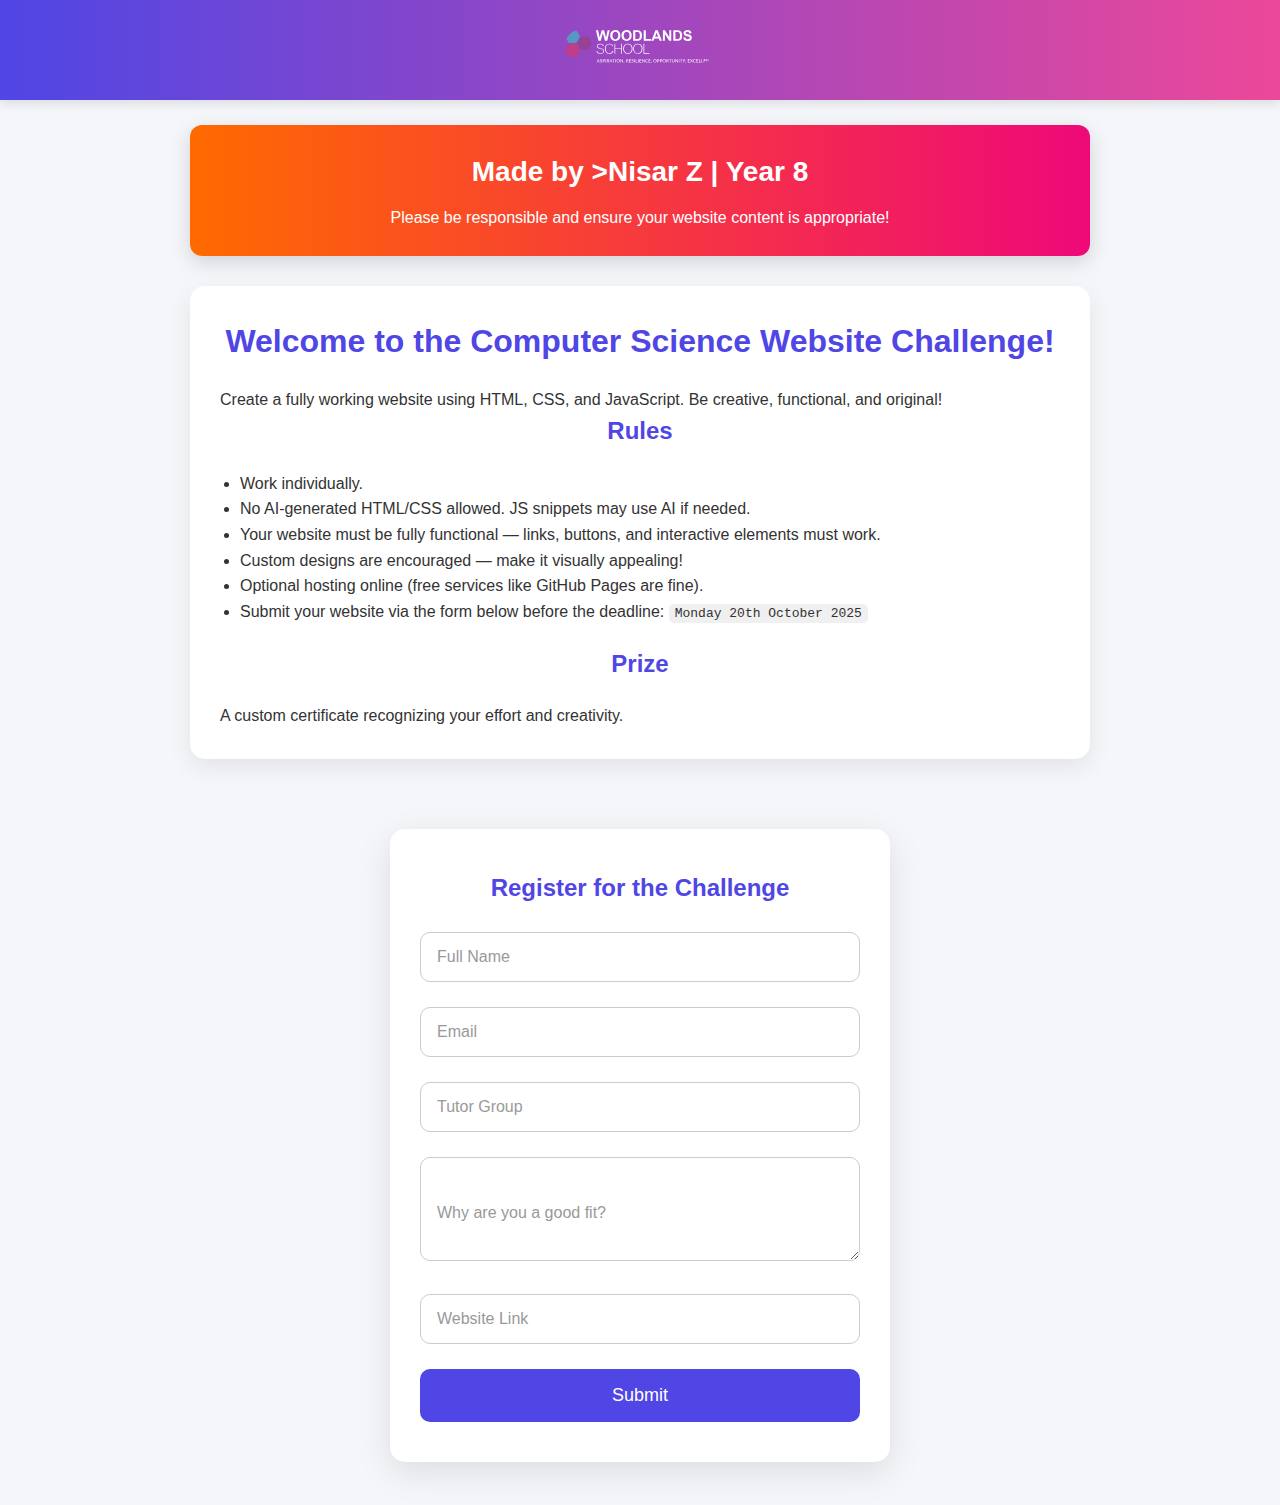
<file: index.html>
<!DOCTYPE html>
<html lang="en">
<head>
    <meta charset="UTF-8">
    <meta name="viewport" content="width=device-width, initial-scale=1.0">
    <title>CS Website Challenge</title>
    <link rel="stylesheet" href="css/style.css">
</head>
<body>
    <!-- Header / Logo -->
    <header>
        <img src="school_logo.svg" alt="Challenge Logo" class="logo">
    </header>

    <!-- Notice -->
    <section class="notice">
        <h1>Made by &gt;Nisar Z | Year 8</h1>
        <p>Please be responsible and ensure your website content is appropriate!</p>
    </section>

    <!-- Description Section -->
    <section class="description">
        <h1>Welcome to the Computer Science Website Challenge!</h1>
        <p>Create a fully working website using HTML, CSS, and JavaScript. Be creative, functional, and original!</p>

        <h2>Rules</h2>
        <ul>
            <li>Work individually.</li>
            <li>No AI-generated HTML/CSS allowed. JS snippets may use AI if needed.</li>
            <li>Your website must be fully functional — links, buttons, and interactive elements must work.</li>
            <li>Custom designs are encouraged — make it visually appealing!</li>
            <li>Optional hosting online (free services like GitHub Pages are fine).</li>
            <li>Submit your website via the form below before the deadline: <code>Monday 20th October 2025</code></li>
        </ul>

        <h2>Prize</h2>
        <p>A custom certificate recognizing your effort and creativity.</p>
    </section>

    <!-- Registration Form -->
    <main>
        <div class="form-container">
            <h2>Register for the Challenge</h2>
            <form id="registration-form" action="https://formspree.io/f/xnnbeagw" method="POST">
                <div class="form-group">
                    <input type="text" id="name" name="name" placeholder=" " required>
                    <label for="name">Full Name</label>
                </div>

                <div class="form-group">
                    <input type="email" id="email" name="email" placeholder=" " required>
                    <label for="email">Email</label>
                </div>

                <div class="form-group">
                    <input type="text" id="tutor" name="tutor" placeholder=" ">
                    <label for="tutor">Tutor Group</label>
                </div>

                <div class="form-group">
                    <textarea id="fit" name="fit" rows="4" placeholder=" " required></textarea>
                    <label for="fit">Why are you a good fit?</label>
                </div>

                <div class="form-group">
                    <input type="url" id="website-link" name="website-link" placeholder=" " required>
                    <label for="website-link">Website Link</label>
                </div>

                <button type="submit">Submit</button>
            </form>
        </div>
    </main>

    <script src="script.js"></script>
</body>
</html>
</file>
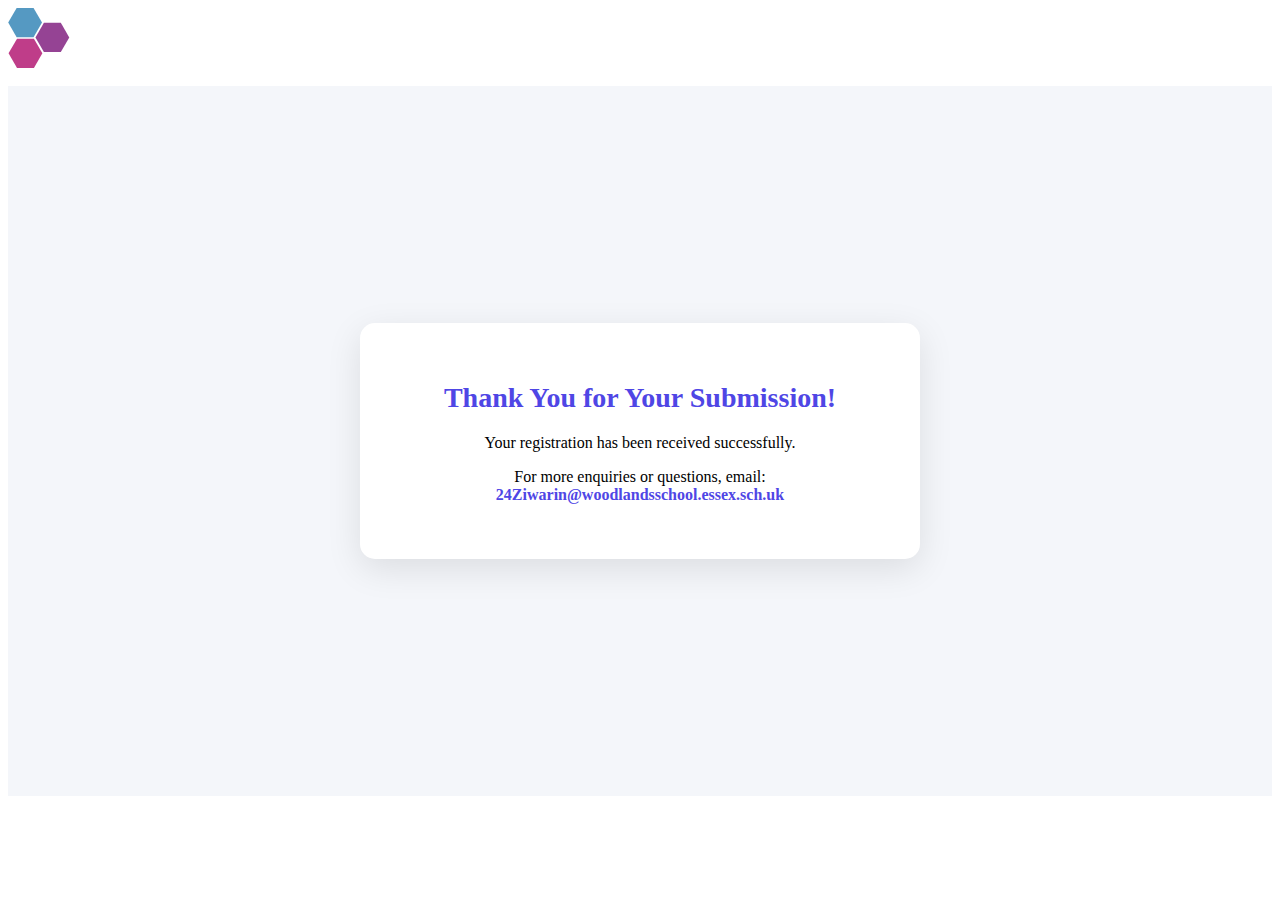
<file: thanks.html>
<!DOCTYPE html>
<html lang="en">
<head>
    <meta charset="UTF-8">
    <meta name="viewport" content="width=device-width, initial-scale=1.0">
    <title>Thank You</title>
    <link rel="stylesheet" href="css/thanks.css">
</head>
<body>
    <header>
        <img src="school_logo.svg" alt="Challenge Logo" class="logo">
    </header>

    <main class="thank-you">
        <div class="thank-container">
            <h1>Thank You for Your Submission!</h1>
            <p>Your registration has been received successfully.</p>
            <p>For more enquiries or questions, email: 
                <a href="mailto:24Ziwarin@woodlandsschool.essex.sch.uk">24Ziwarin@woodlandsschool.essex.sch.uk</a>
            </p>
        </div>
    </main>
</body>
</html>
</file>
<file: css/style.css>
/* General */
* {
    box-sizing: border-box;
    margin: 0;
    padding: 0;
}

body {
    font-family: 'Segoe UI', Tahoma, Geneva, Verdana, sans-serif;
    background-color: #f4f6fa;
    color: #333;
    line-height: 1.6;
}

/* Header / Logo */
header {
    text-align: center;
    background: linear-gradient(90deg, #4f46e5, #ec4899);
    padding: 30px 0;
    box-shadow: 0 4px 10px rgba(0,0,0,0.1);
}

header .logo {
    width: 150px;
    max-width: 80%;
    border-radius: 15px;
}

/* Notice */
.notice {
    background: linear-gradient(90deg, #ff6a00, #ee0979);
    color: white;
    text-align: center;
    padding: 25px 20px;
    border-radius: 12px;
    margin: 25px auto;
    max-width: 900px;
    box-shadow: 0 6px 20px rgba(0,0,0,0.15);
}

.notice h1 {
    font-size: 28px;
    font-weight: 700;
    margin-bottom: 10px;
}

.notice p {
    font-size: 16px;
}

/* Description Section */
.description {
    max-width: 900px;
    background: white;
    margin: 30px auto;
    padding: 30px;
    border-radius: 15px;
    box-shadow: 0 8px 25px rgba(0,0,0,0.08);
}

.description h1, .description h2 {
    color: #4f46e5;
    text-align: center;
    margin-bottom: 20px;
}

.description ul {
    padding-left: 20px;
    margin-bottom: 20px;
}

.description code {
    background: #f0f0f0;
    padding: 2px 6px;
    border-radius: 5px;
}

/* Form Section */
main {
    display: flex;
    justify-content: center;
    padding: 40px 20px;
}

.form-container {
    background: white;
    padding: 40px 30px;
    border-radius: 15px;
    box-shadow: 0 10px 35px rgba(0,0,0,0.1);
    max-width: 500px;
    width: 100%;
    transition: transform 0.3s ease;
}

.form-container:hover {
    transform: translateY(-3px);
}

h2 {
    text-align: center;
    color: #4f46e5;
    margin-bottom: 25px;
}

/* Floating Labels */
.form-group {
    position: relative;
    margin-bottom: 25px;
}

.form-group input,
.form-group textarea {
    width: 100%;
    padding: 15px 15px 15px 10px;
    font-size: 16px;
    border: 1px solid #ccc;
    border-radius: 10px;
    background: none;
    outline: none;
    transition: border-color 0.3s, box-shadow 0.3s;
}

.form-group input:focus,
.form-group textarea:focus {
    border-color: #4f46e5;
    box-shadow: 0 0 8px rgba(79, 70, 229, 0.2);
}

.form-group label {
    position: absolute;
    top: 50%;
    left: 12px;
    transform: translateY(-50%);
    background: white;
    padding: 0 5px;
    color: #999;
    font-size: 16px;
    pointer-events: none;
    transition: 0.3s ease all;
}

.form-group input:focus + label,
.form-group input:not(:placeholder-shown) + label,
.form-group textarea:focus + label,
.form-group textarea:not(:placeholder-shown) + label {
    top: -10px;
    font-size: 13px;
    color: #4f46e5;
}

/* Submit Button */
button {
    width: 100%;
    padding: 16px;
    background-color: #4f46e5;
    color: #fff;
    border: none;
    border-radius: 10px;
    font-size: 18px;
    cursor: pointer;
    transition: background-color 0.3s ease, transform 0.2s;
}

button:hover {
    background-color: #3730a3;
    transform: translateY(-2px);
}

/* Success Message */
.success-message {
    text-align: center;
    color: green;
    margin-top: 15px;
    display: none;
}

/* Responsive */
@media (max-width: 600px) {
    .form-container, .description, .notice {
        padding: 25px 20px;
        margin: 20px;
    }

    header .logo {
        width: 120px;
    }

    .notice h1 {
        font-size: 22px;
    }
}
</file>
<file: css/thanks.css>
/* Thank You Page Styles */
main.thank-you {
    display: flex;
    justify-content: center;
    align-items: center;
    min-height: 70vh;
    padding: 40px 20px;
    background: #f4f6fa;
}

.thank-container {
    background: white;
    padding: 40px 30px;
    border-radius: 15px;
    box-shadow: 0 10px 35px rgba(0,0,0,0.1);
    text-align: center;
    max-width: 500px;
    width: 100%;
}

.thank-container h1 {
    color: #4f46e5;
    font-size: 28px;
    margin-bottom: 20px;
}

.thank-container p {
    font-size: 16px;
    margin-bottom: 15px;
}

.thank-container a {
    color: #4f46e5;
    text-decoration: none;
    font-weight: 600;
}

.thank-container a:hover {
    text-decoration: underline;
}
</file>
